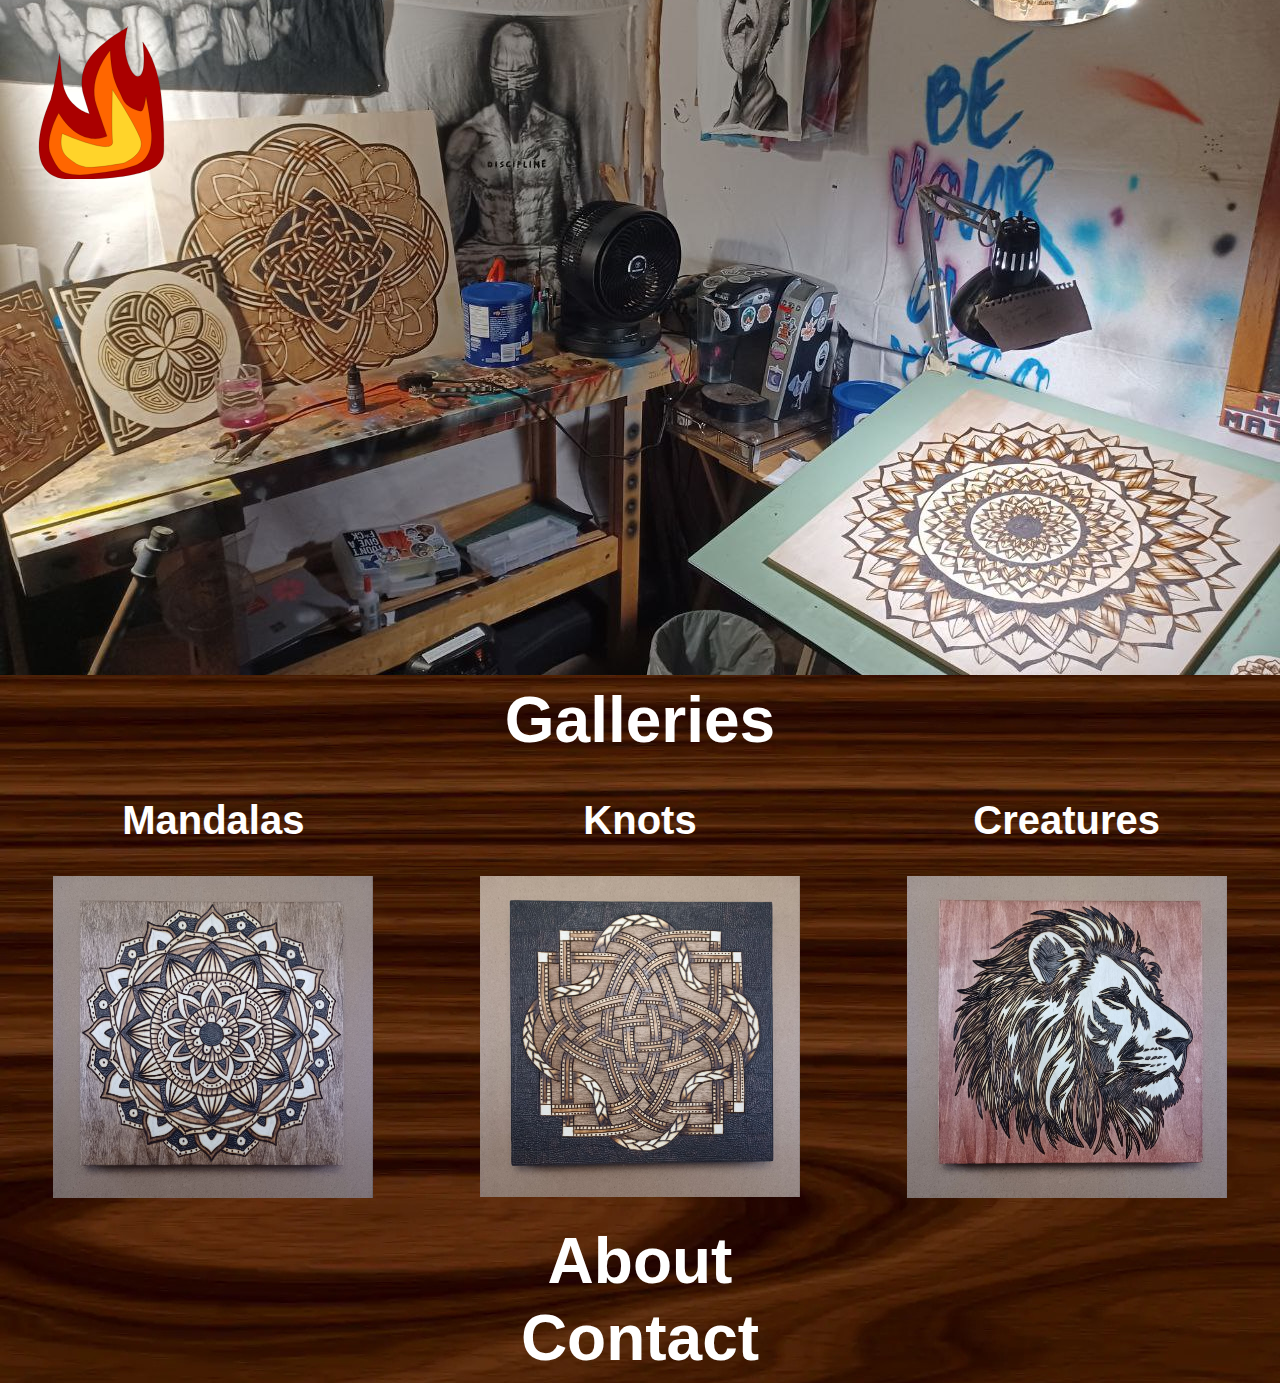
<file: index.html>
<!DOCTYPE html>
<html lang="en">
<head>
    <meta charset="UTF-8">
    <meta name="viewport" content="width=device-width, initial-scale=1.0">
    <title>PyroCraft Designs</title>
    <link rel="stylesheet" href="/style.css">
    <link rel="icon" href="/images/drawing.svg">
</head>
<body>
    <a id="logo" href="/"><img src="/images/drawing.svg" alt="PyroCraft logo"></a>
    <img id="workspace" src="images/workspace.jpg" 
        alt="Work Space" 
        width="1280" height="960"/>
    <h1>Galleries</h1>   
    <div id =galleries>
        <a href="./mandalas/">
            <h2>Mandalas</h2>
            <img src="images/mandalagallery.jpg" alt="Mandala Gallery"
                width="1272" height="1280">
        </a>
        <a href="./knots/">
            <h2>Knots</h2>
            <img src="images/knotsgallery.jpg" alt="Knots Gallery"
                width="1274" height="1280">
        </a>
        <a href="./creatures/">
            <h2>Creatures</h2>
            <img src="images/creaturesgallery.jpg" alt="Creatures Gallery"
                width="1270" height="1280">
        </a>
    </div>
    <h1>About</h1>

    <h1>Contact</h1>
   
</body>
</html>
</file>
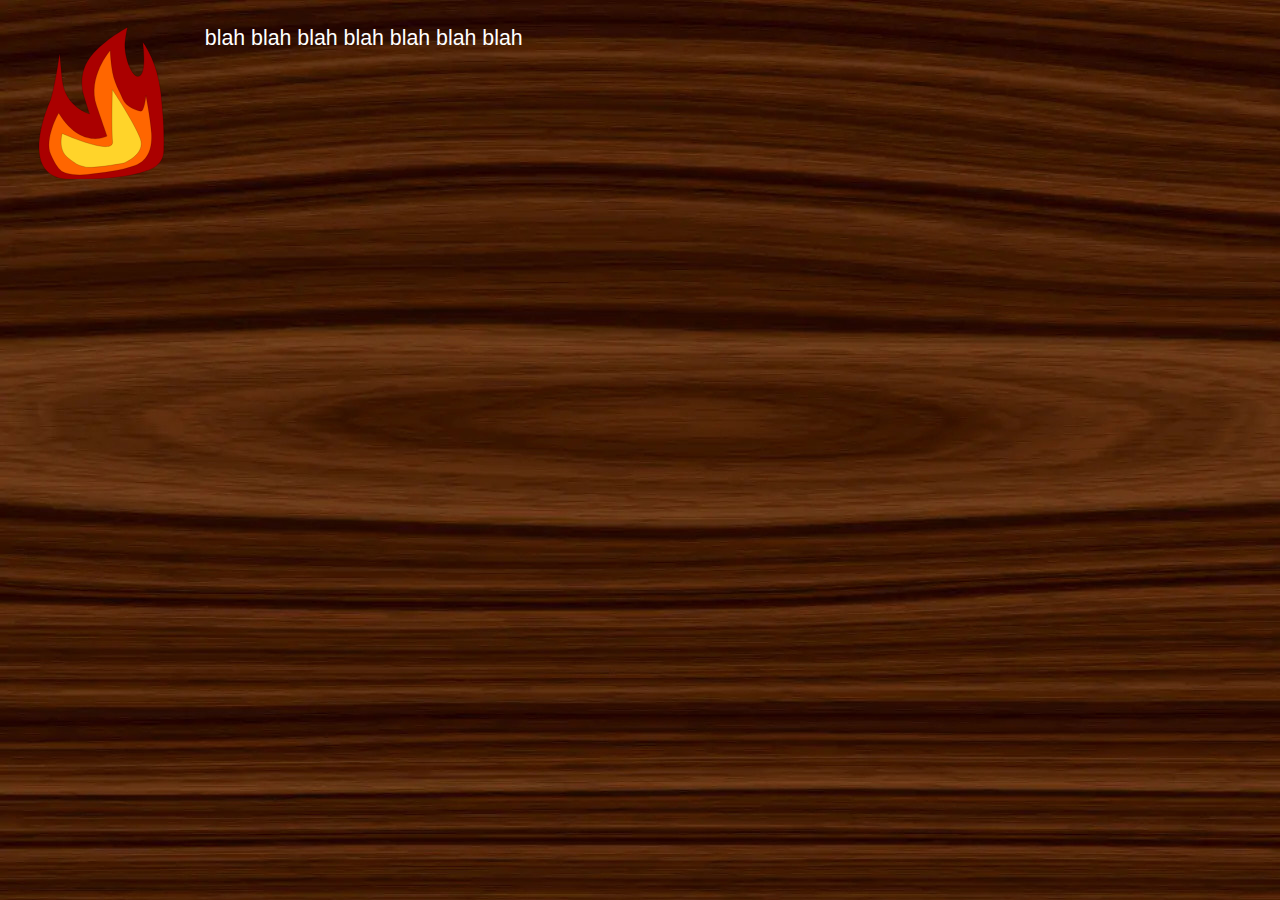
<file: creatures/index.html>
<!DOCTYPE html>
<html lang="en">
<head>
    <meta charset="UTF-8">
    <meta name="viewport" content="width=device-width, initial-scale=1.0">
    <title>Creatures▷PyroCraft Designs</title>
    <link rel="stylesheet" href="/photoswipe/photoswipe.css">
    <link rel="stylesheet" href="/style.css">
    <link rel="icon" href="/images/drawing.svg">
    <script type="module" src="/script.js"></script>
</head>
<body>
    <a id="logo" href="/"><img src="/images/drawing.svg" alt="PyroCraft logo"></a>
    <div class="gallerydescription">
        <p>blah blah blah blah blah blah blah</p>
    </div>
</body>
</html>
</file>
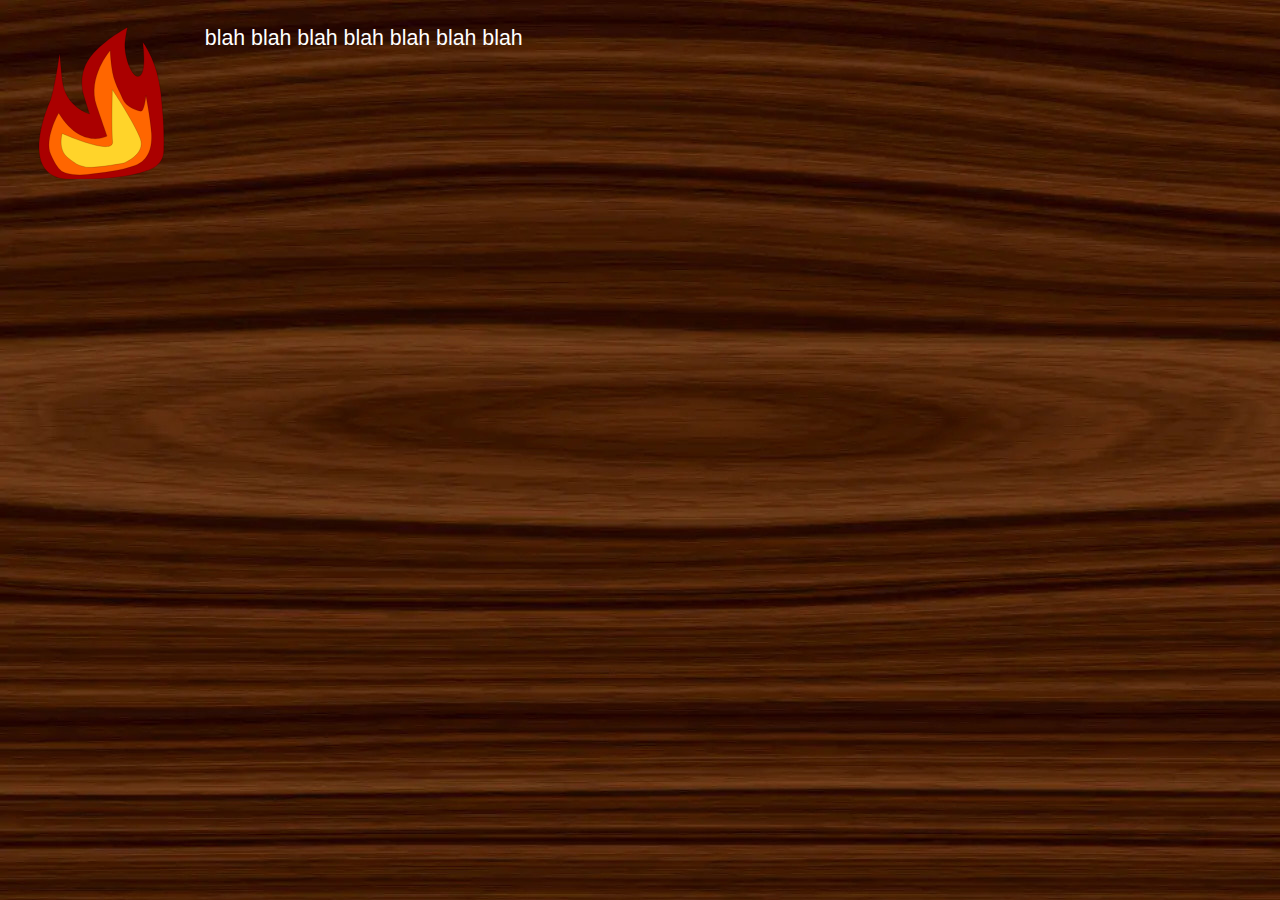
<file: knots/index.html>
<!DOCTYPE html>
<html lang="en">
<head>
    <meta charset="UTF-8">
    <meta name="viewport" content="width=device-width, initial-scale=1.0">
    <title>Knots▷PyroCraft Designs</title>
    <link rel="stylesheet" href="/photoswipe/photoswipe.css">
    <link rel="stylesheet" href="/style.css">
    <link rel="icon" href="/images/drawing.svg">
    <script type="module" src="/script.js"></script>
</head>
<body>
    <a id="logo" href="/"><img src="/images/drawing.svg" alt="PyroCraft logo"></a>
    <div class="gallerydescription">
        <p>blah blah blah blah blah blah blah</p>
    </div>
</body>
</html>
</file>
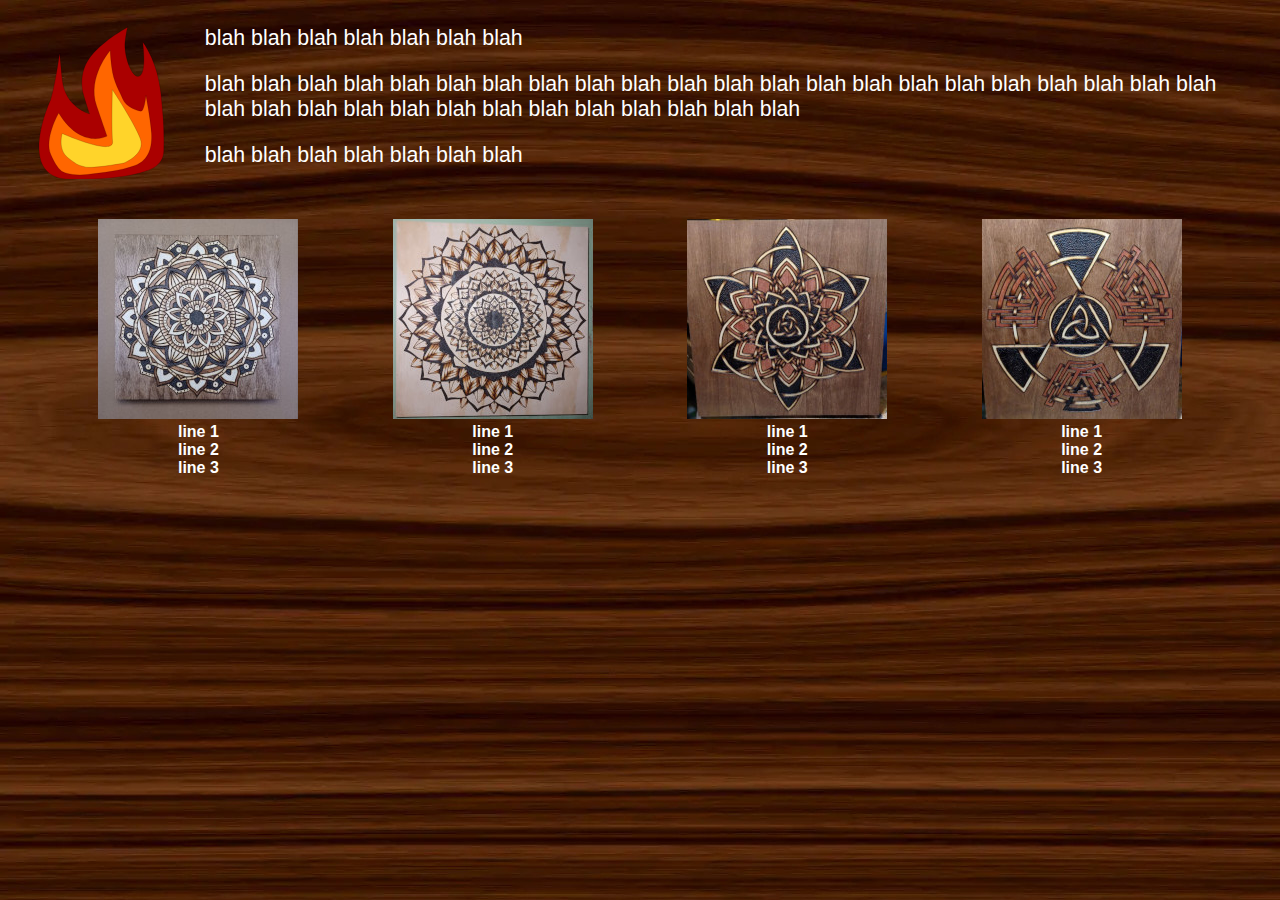
<file: mandalas/index.html>
<!DOCTYPE html>
<html lang="en">
<head>
    <meta charset="UTF-8">
    <meta name="viewport" content="width=device-width, initial-scale=1.0">
    <title>Mandalas▷PyroCraft Designs</title>
    <link rel="stylesheet" href="/photoswipe/photoswipe.css">
    <link rel="stylesheet" href="/style.css">
    <link rel="icon" href="/images/drawing.svg">
    <script type="module" src="/script.js"></script>
</head>
<body>
    <a id="logo" href="/"><img src="/images/drawing.svg" alt="PyroCraft logo"></a>
    <div class="gallerydescription">
        <p>blah blah blah blah blah blah blah</p>
        <p>blah blah blah blah blah blah blah blah blah blah blah blah blah blah blah blah blah blah blah blah blah blah blah blah blah blah blah blah blah blah blah blah blah blah blah</p>
        <p>blah blah blah blah blah blah blah</p>
    </div>
    <div id="gallery" class="gallery"> 
        <a href="/images/mandalagallery.jpg" 
            data-pswp-width="1272" data-pswp-height="1280" 
            data-cropped="true" target="_blank">
            <img src="/images/thumbnails/mandalagallerythumbnail.jpg">
            <div>line 1 <br>line 2 <br>line 3 </div>
        </a>
        <a href="/images/bigmandala.jpg" 
            data-pswp-width="960" data-pswp-height="960" 
            data-cropped="true" target="_blank">
            <img src="/images/thumbnails/bigmandalathumbnail.jpg">
            <div>line 1 <br>line 2 <br>line 3 </div>
        </a>
        <a href="/images/mandala2.jpg" 
            data-pswp-width="744" data-pswp-height="744" 
            data-cropped="true" target="_blank">
            <img src="/images/thumbnails/mandala2thumbnail.jpg">
            <div>line 1 <br>line 2 <br>line 3 </div>
        </a>
        <a href="/images/mandala3.jpg" 
            data-pswp-width="705" data-pswp-height="705" 
            data-cropped="true" target="_blank">
            <img src="/images/thumbnails/mandala3thumbnail.jpg">
            <div>line 1 <br>line 2 <br>line 3 </div>
        </a>
    </div>
</body>
</html>
</file>
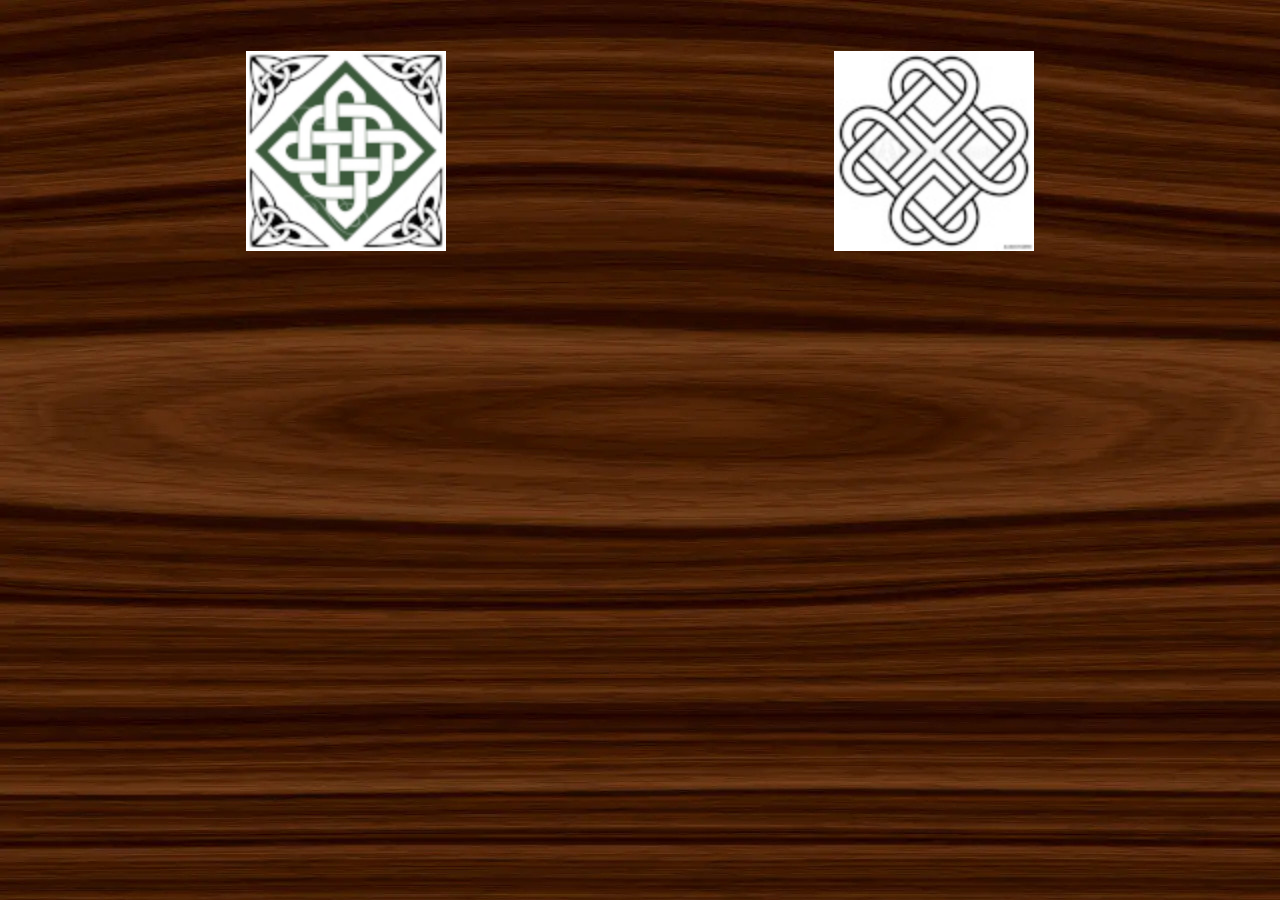
<file: gallery.html>
<!DOCTYPE html>
<html lang="en">
<head>
    <meta charset="UTF-8">
    <meta name="viewport" content="width=device-width, initial-scale=1.0">
    <title>Test Gallery</title>
    <link rel="stylesheet" href="/photoswipe/photoswipe.css">
    <link rel="stylesheet" href="/style.css">
    <script type="module" src="/script.js"></script>
    <link rel="icon" href="/images/drawing.svg">
</head>
<body>
    <div id="gallery" class="gallery"> 
        <a href="/images/newdesignwithcorners2.jpg" 
            data-pswp-width="1200" data-pswp-height="1200" 
            data-cropped="true" target="_blank">
            <img src="/images/thumbnails/newdesignwithcorners2.jpg">
        </a>
        <a href="/images/celticknoteternallove.jpg" 
            data-pswp-width="500" data-pswp-height="500" 
            data-cropped="true" target="_blank">
            <img src="/images/thumbnails/celticknoteternallove.jpg">
        </a>


    </div>
</body>
</html>
</file>
<file: style.css>
*, *::before, *::after { 
    box-sizing: border-box; 
    font-family: 'Segoe UI', Tahoma, Geneva, Verdana, sans-serif; 
}

body { 
    padding: 0; margin: 0; 
    background-color: #000000;
    color: white;
    background-image: url(/images/texture-seamless-wood-5.jpg);
}

#logo {
    display:block; position: absolute;
    top: 2vw; left: 2vw;
    /* border: 1px solid magenta */
}
#logo>img {
    width: 12vw; height: auto;
}
h1 { 
    font-size: clamp(24pt, 8vw, 48pt);
    line-height: 1;
    margin: 0.2em 0; 
    text-align: center;
    padding: 0;
    /* border: 1px solid magenta */
}
h2 {
    font-size: clamp(12pt, 4vw, 30pt);
    /* border: 1px solid magenta; */
    text-align: center;

}
.gallerydescription {
    font-size: 16pt;
    margin-left: 16vw; margin-top: 2vw; margin-right: 2vw;
    /* border: 1px solid magenta */
}
#galleries {
    display: flex;
    justify-content: space-around ;
    margin-bottom: 20pt;
}
#galleries>a {
    max-width: 25vw;
}
#galleries img {
    width:100%; height:auto;
}


a, a:visited, a:active { 
    color: #ffffff; text-decoration: none; font-weight: bold; 
}
#galleries a:hover h2 {
    text-decoration: underline;
}
#galleries a:hover img {
    filter: drop-shadow(0 0 2vw rgb(197, 150, 20));
}

.gallery { 
    display: grid; 
    grid-template-columns: repeat(auto-fit,minmax(220px,1fr));
    margin: 4vw; padding: 0px;
    place-items: center; 
}
.gallery > a { 
    
    width: 200px; height: 350px; 
    margin: 0; padding: 0; 
}
.gallery > a > img { 
    
    width: 200px; height: 200px; 
    margin: 0; padding: 0; 
    object-fit: cover; 
}
.gallery>a>div{
    /* border: 1px solid magenta; */
    text-align: center;
}
#workspace {
    display:block;
    width: 100vw; 
    height: auto;
    max-height: 75vh;
    object-fit: cover; 
    margin:0;
    
}
</file>
<file: photoswipe/photoswipe.css>
/*! PhotoSwipe main CSS by Dmytro Semenov | photoswipe.com */

.pswp {
  --pswp-bg: #000;
  --pswp-placeholder-bg: #222;
  

  --pswp-root-z-index: 100000;
  
  --pswp-preloader-color: rgba(79, 79, 79, 0.4);
  --pswp-preloader-color-secondary: rgba(255, 255, 255, 0.9);
  
  /* defined via js:
  --pswp-transition-duration: 333ms; */
  
  --pswp-icon-color: #fff;
  --pswp-icon-color-secondary: #4f4f4f;
  --pswp-icon-stroke-color: #4f4f4f;
  --pswp-icon-stroke-width: 2px;

  --pswp-error-text-color: var(--pswp-icon-color);
}


/*
	Styles for basic PhotoSwipe (pswp) functionality (sliding area, open/close transitions)
*/

.pswp {
	position: fixed;
	top: 0;
	left: 0;
	width: 100%;
	height: 100%;
	z-index: var(--pswp-root-z-index);
	display: none;
	touch-action: none;
	outline: 0;
	opacity: 0.003;
	contain: layout style size;
	-webkit-tap-highlight-color: rgba(0, 0, 0, 0);
}

/* Prevents focus outline on the root element,
  (it may be focused initially) */
.pswp:focus {
  outline: 0;
}

.pswp * {
  box-sizing: border-box;
}

.pswp img {
  max-width: none;
}

.pswp--open {
	display: block;
}

.pswp,
.pswp__bg {
	transform: translateZ(0);
	will-change: opacity;
}

.pswp__bg {
  opacity: 0.005;
	background: var(--pswp-bg);
}

.pswp,
.pswp__scroll-wrap {
	overflow: hidden;
}

.pswp__scroll-wrap,
.pswp__bg,
.pswp__container,
.pswp__item,
.pswp__content,
.pswp__img,
.pswp__zoom-wrap {
	position: absolute;
	top: 0;
	left: 0;
	width: 100%;
	height: 100%;
}

.pswp__img,
.pswp__zoom-wrap {
	width: auto;
	height: auto;
}

.pswp--click-to-zoom.pswp--zoom-allowed .pswp__img {
	cursor: -webkit-zoom-in;
	cursor: -moz-zoom-in;
	cursor: zoom-in;
}

.pswp--click-to-zoom.pswp--zoomed-in .pswp__img {
	cursor: move;
	cursor: -webkit-grab;
	cursor: -moz-grab;
	cursor: grab;
}

.pswp--click-to-zoom.pswp--zoomed-in .pswp__img:active {
  cursor: -webkit-grabbing;
  cursor: -moz-grabbing;
  cursor: grabbing;
}

/* :active to override grabbing cursor */
.pswp--no-mouse-drag.pswp--zoomed-in .pswp__img,
.pswp--no-mouse-drag.pswp--zoomed-in .pswp__img:active,
.pswp__img {
	cursor: -webkit-zoom-out;
	cursor: -moz-zoom-out;
	cursor: zoom-out;
}


/* Prevent selection and tap highlights */
.pswp__container,
.pswp__img,
.pswp__button,
.pswp__counter {
	-webkit-user-select: none;
	-moz-user-select: none;
	-ms-user-select: none;
	user-select: none;
}

.pswp__item {
	/* z-index for fade transition */
	z-index: 1;
	overflow: hidden;
}

.pswp__hidden {
	display: none !important;
}

/* Allow to click through pswp__content element, but not its children */
.pswp__content {
  pointer-events: none;
}
.pswp__content > * {
  pointer-events: auto;
}


/*

  PhotoSwipe UI

*/

/*
	Error message appears when image is not loaded
	(JS option errorMsg controls markup)
*/
.pswp__error-msg-container {
  display: grid;
}
.pswp__error-msg {
	margin: auto;
	font-size: 1em;
	line-height: 1;
	color: var(--pswp-error-text-color);
}

/*
class pswp__hide-on-close is applied to elements that
should hide (for example fade out) when PhotoSwipe is closed
and show (for example fade in) when PhotoSwipe is opened
 */
.pswp .pswp__hide-on-close {
	opacity: 0.005;
	will-change: opacity;
	transition: opacity var(--pswp-transition-duration) cubic-bezier(0.4, 0, 0.22, 1);
	z-index: 10; /* always overlap slide content */
	pointer-events: none; /* hidden elements should not be clickable */
}

/* class pswp--ui-visible is added when opening or closing transition starts */
.pswp--ui-visible .pswp__hide-on-close {
	opacity: 1;
	pointer-events: auto;
}

/* <button> styles, including css reset */
.pswp__button {
	position: relative;
	display: block;
	width: 50px;
	height: 60px;
	padding: 0;
	margin: 0;
	overflow: hidden;
	cursor: pointer;
	background: none;
	border: 0;
	box-shadow: none;
	opacity: 0.85;
	-webkit-appearance: none;
	-webkit-touch-callout: none;
}

.pswp__button:hover,
.pswp__button:active,
.pswp__button:focus {
  transition: none;
  padding: 0;
  background: none;
  border: 0;
  box-shadow: none;
  opacity: 1;
}

.pswp__button:disabled {
  opacity: 0.3;
  cursor: auto;
}

.pswp__icn {
  fill: var(--pswp-icon-color);
  color: var(--pswp-icon-color-secondary);
}

.pswp__icn {
  position: absolute;
  top: 14px;
  left: 9px;
  width: 32px;
  height: 32px;
  overflow: hidden;
  pointer-events: none;
}

.pswp__icn-shadow {
  stroke: var(--pswp-icon-stroke-color);
  stroke-width: var(--pswp-icon-stroke-width);
  fill: none;
}

.pswp__icn:focus {
	outline: 0;
}

/*
	div element that matches size of large image,
	large image loads on top of it,
	used when msrc is not provided
*/
div.pswp__img--placeholder,
.pswp__img--with-bg {
	background: var(--pswp-placeholder-bg);
}

.pswp__top-bar {
	position: absolute;
	left: 0;
	top: 0;
	width: 100%;
	height: 60px;
	display: flex;
  flex-direction: row;
  justify-content: flex-end;
	z-index: 10;

	/* allow events to pass through top bar itself */
	pointer-events: none !important;
}
.pswp__top-bar > * {
  pointer-events: auto;
  /* this makes transition significantly more smooth,
     even though inner elements are not animated */
  will-change: opacity;
}


/*

  Close button

*/
.pswp__button--close {
  margin-right: 6px;
}


/*

  Arrow buttons

*/
.pswp__button--arrow {
  position: absolute;
  top: 0;
  width: 75px;
  height: 100px;
  top: 50%;
  margin-top: -50px;
}

.pswp__button--arrow:disabled {
  display: none;
  cursor: default;
}

.pswp__button--arrow .pswp__icn {
  top: 50%;
  margin-top: -30px;
  width: 60px;
  height: 60px;
  background: none;
  border-radius: 0;
}

.pswp--one-slide .pswp__button--arrow {
  display: none;
}

/* hide arrows on touch screens */
.pswp--touch .pswp__button--arrow {
  visibility: hidden;
}

/* show arrows only after mouse was used */
.pswp--has_mouse .pswp__button--arrow {
  visibility: visible;
}

.pswp__button--arrow--prev {
  right: auto;
  left: 0px;
}

.pswp__button--arrow--next {
  right: 0px;
}
.pswp__button--arrow--next .pswp__icn {
  left: auto;
  right: 14px;
  /* flip horizontally */
  transform: scale(-1, 1);
}

/*

  Zoom button

*/
.pswp__button--zoom {
  display: none;
}

.pswp--zoom-allowed .pswp__button--zoom {
  display: block;
}

/* "+" => "-" */
.pswp--zoomed-in .pswp__zoom-icn-bar-v {
  display: none;
}


/*

  Loading indicator

*/
.pswp__preloader {
  position: relative;
  overflow: hidden;
  width: 50px;
  height: 60px;
  margin-right: auto;
}

.pswp__preloader .pswp__icn {
  opacity: 0;
  transition: opacity 0.2s linear;
  animation: pswp-clockwise 600ms linear infinite;
}

.pswp__preloader--active .pswp__icn {
  opacity: 0.85;
}

@keyframes pswp-clockwise {
  0% { transform: rotate(0deg); }
  100% { transform: rotate(360deg); }
}


/*

  "1 of 10" counter

*/
.pswp__counter {
  height: 30px;
  margin: 15px 0 0 20px;
  font-size: 14px;
  line-height: 30px;
  color: var(--pswp-icon-color);
  text-shadow: 1px 1px 3px var(--pswp-icon-color-secondary);
  opacity: 0.85;
}

.pswp--one-slide .pswp__counter {
  display: none;
}
</file>
